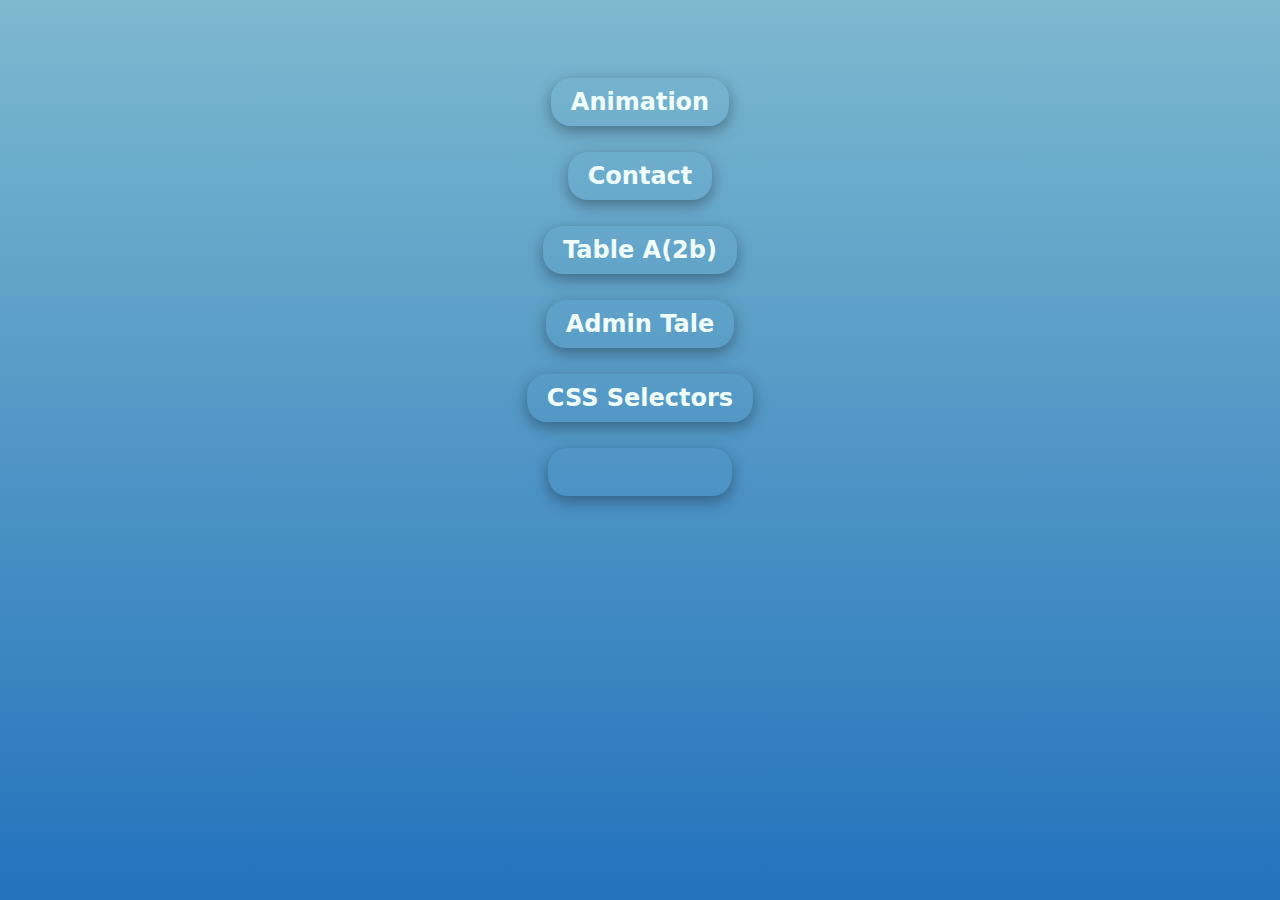
<file: index.html>
<!DOCTYPE html>
<html lang="en">
  <head>
    <meta charset="UTF-8" />
    <meta name="viewport" content="width=device-width, initial-scale=1.0" />
    <!-- STYLES -->
    <link rel="stylesheet" href="./css/reset.css" />
    <link rel="stylesheet" href="./css/styles.css" />

    <!-- FONTS -->
    <link rel="preconnect" href="https://fonts.googleapis.com" />
    <link rel="preconnect" href="https://fonts.gstatic.com" crossorigin />
    <link
      href="https://fonts.googleapis.com/css2?family=PT+Sans:ital,wght@0,400;0,700;1,400;1,700&family=Source+Sans+3:ital,wght@0,200..900;1,200..900&display=swap"
      rel="stylesheet"
    />

    <!-- ICONS -->
    <link rel="preconnect" href="https://cdnjs.cloudflare.com" />
    <link
      rel="stylesheet"
      href="https://cdnjs.cloudflare.com/ajax/libs/font-awesome/6.7.2/css/all.min.css"
      integrity="sha512-Evv84Mr4kqVGRNSgIGL/F/aIDqQb7xQ2vcrdIwxfjThSH8CSR7PBEakCr51Ck+w+/U6swU2Im1vVX0SVk9ABhg=="
      crossorigin="anonymous"
      referrerpolicy="no-referrer"
    />
    <title>F8 Zoom Day 9</title>
  </head>
  <body>
    <div class="main-container">
      <ul class="nav-list">
        <li class="nav-item">
          <a target="_blank" href="./animation.html">Animation</a>
        </li>
        <li class="nav-item">
          <a target="_blank" href="./contact.html">Contact</a>
        </li>
        <li class="nav-item">
          <a target="_blank" href="./table.html">Table A(2b)</a>
        </li>
        <li class="nav-item">
          <a target="_blank" href="./admin-table.html">Admin Tale</a>
        </li>
        <li class="nav-item">
          <a target="_blank" href="./css-selectors-game.html">CSS Selectors</a>
        </li>
        <li class="nav-item">
          <a href=""><span class="loader"></span></a>
        </li>
      </ul>
    </div>
  </body>
</html>
</file>
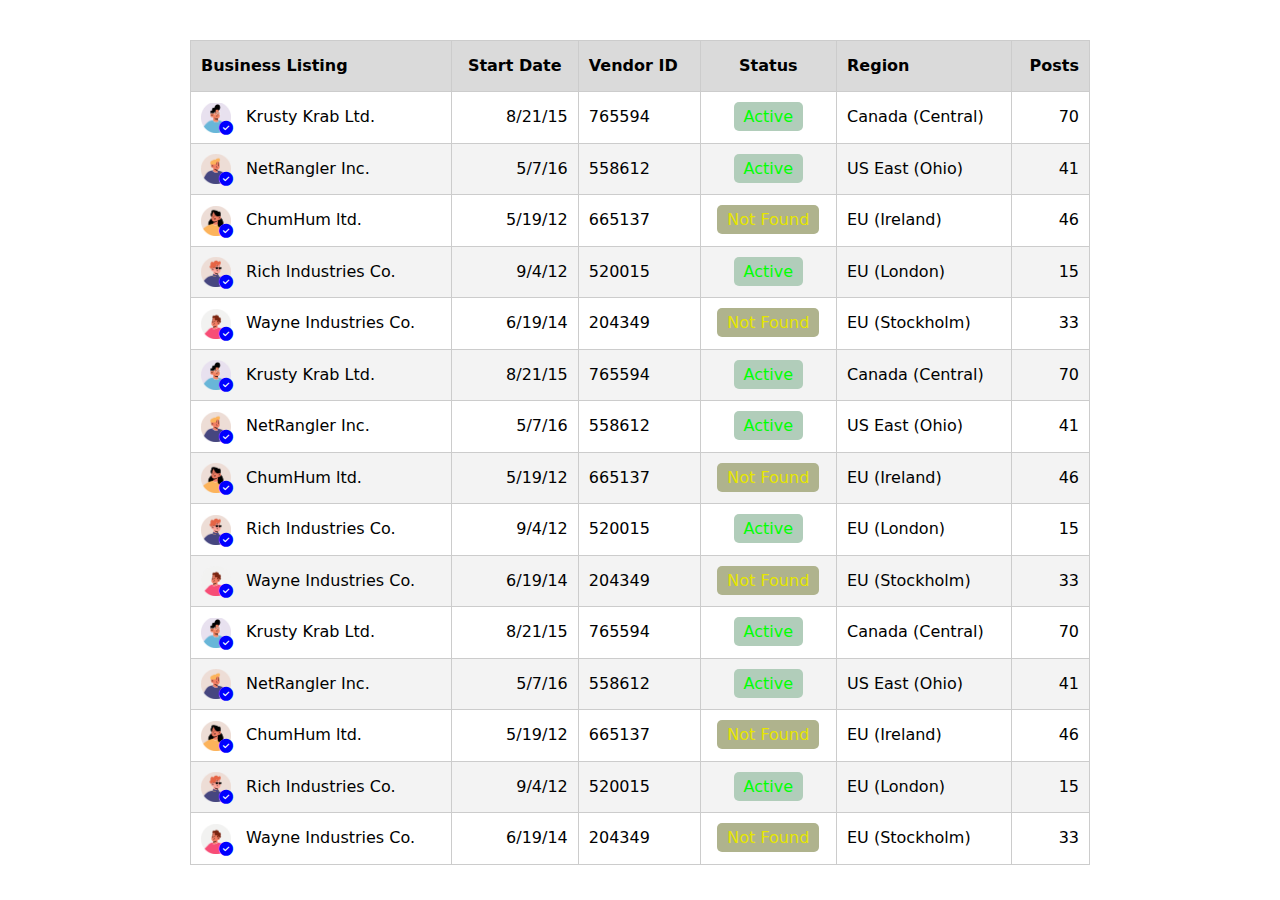
<file: admin-table.html>
<!DOCTYPE html>
<html lang="en">
  <head>
    <meta charset="UTF-8" />
    <meta name="viewport" content="width=device-width, initial-scale=1.0" />
    <!-- STYLES -->
    <link rel="stylesheet" href="./css/reset.css" />
    <link rel="stylesheet" href="./css/table.css" />

    <!-- FONTS -->
    <link rel="preconnect" href="https://fonts.googleapis.com" />
    <link rel="preconnect" href="https://fonts.gstatic.com" crossorigin />
    <link
      href="https://fonts.googleapis.com/css2?family=PT+Sans:ital,wght@0,400;0,700;1,400;1,700&family=Source+Sans+3:ital,wght@0,200..900;1,200..900&display=swap"
      rel="stylesheet"
    />

    <!-- ICONS -->
    <link rel="preconnect" href="https://cdnjs.cloudflare.com" />
    <link
      rel="stylesheet"
      href="https://cdnjs.cloudflare.com/ajax/libs/font-awesome/6.7.2/css/all.min.css"
      integrity="sha512-Evv84Mr4kqVGRNSgIGL/F/aIDqQb7xQ2vcrdIwxfjThSH8CSR7PBEakCr51Ck+w+/U6swU2Im1vVX0SVk9ABhg=="
      crossorigin="anonymous"
      referrerpolicy="no-referrer"
    />
    <title>Admin Table</title>
  </head>
  <body>
    <div class="wrapper">
      <table class="admin-table">
        <thead>
          <tr>
            <th class="left">Business Listing</th>
            <th>Start Date</th>
            <th class="left">Vendor ID</th>
            <th>Status</th>
            <th class="left">Region</th>
            <th class="right">Posts</th>
          </tr>
        </thead>
        <tbody>
          <!-- row 1 -->
          <tr>
            <td class="left">
              <span class="avatar-wrapper">
                <img src="./img/img-avatar-1.png" alt="" class="avatar" />
                <i class="fa-solid fa-circle-check"></i>
              </span>
              Krusty Krab Ltd.
            </td>
            <td class="right">8/21/15</td>
            <td class="left">765594</td>
            <td class="center"><span class="active">Active</span></td>
            <td class="left">Canada (Central)</td>
            <td class="right">70</td>
          </tr>
          <!-- row 2 -->
          <tr>
            <td class="left">
              <span class="avatar-wrapper">
                <img src="./img/img-avatar-2.png" alt="" class="avatar" />
                <i class="fa-solid fa-circle-check"></i>
              </span>
              NetRangler Inc.
            </td>
            <td class="right">5/7/16</td>
            <td class="left">558612</td>
            <td class="center"><span class="active">Active</span></td>
            <td class="left">US East (Ohio)</td>
            <td class="right">41</td>
          </tr>
          <!-- row 3 -->
          <tr>
            <td class="left">
              <span class="avatar-wrapper">
                <img src="./img/img-avatar-3.png" alt="" class="avatar" />
                <i class="fa-solid fa-circle-check"></i>
              </span>
              ChumHum ltd.
            </td>
            <td class="right">5/19/12</td>
            <td class="left">665137</td>
            <td class="center"><span class="not-found">Not Found</span></td>
            <td class="left">EU (Ireland)</td>
            <td class="right">46</td>
          </tr>
          <!-- row 4 -->
          <tr>
            <td class="left">
              <span class="avatar-wrapper">
                <img src="./img/img-avatar-4.png" alt="" class="avatar" />
                <i class="fa-solid fa-circle-check"></i>
              </span>
              Rich Industries Co.
            </td>
            <td class="right">9/4/12</td>
            <td class="left">520015</td>
            <td class="center"><span class="active">Active</span></td>
            <td class="left">EU (London)</td>
            <td class="right">15</td>
          </tr>
          <!-- row 5 -->
          <tr>
            <td class="left">
              <span class="avatar-wrapper">
                <img src="./img/img-avatar-5.png" alt="" class="avatar" />
                <i class="fa-solid fa-circle-check"></i>
              </span>
              Wayne Industries Co.
            </td>
            <td class="right">6/19/14</td>
            <td class="left">204349</td>
            <td class="center"><span class="not-found">Not Found</span></td>
            <td class="left">EU (Stockholm)</td>
            <td class="right">33</td>
          </tr>
          <!-- row 6 -->
          <tr>
            <td class="left">
              <span class="avatar-wrapper">
                <img src="./img/img-avatar-1.png" alt="" class="avatar" />
                <i class="fa-solid fa-circle-check"></i>
              </span>
              Krusty Krab Ltd.
            </td>
            <td class="right">8/21/15</td>
            <td class="left">765594</td>
            <td class="center"><span class="active">Active</span></td>
            <td class="left">Canada (Central)</td>
            <td class="right">70</td>
          </tr>
          <!-- row 7 -->
          <tr>
            <td class="left">
              <span class="avatar-wrapper">
                <img src="./img/img-avatar-2.png" alt="" class="avatar" />
                <i class="fa-solid fa-circle-check"></i>
              </span>
              NetRangler Inc.
            </td>
            <td class="right">5/7/16</td>
            <td class="left">558612</td>
            <td class="center"><span class="active">Active</span></td>
            <td class="left">US East (Ohio)</td>
            <td class="right">41</td>
          </tr>
          <!-- row 8 -->
          <tr>
            <td class="left">
              <span class="avatar-wrapper">
                <img src="./img/img-avatar-3.png" alt="" class="avatar" />
                <i class="fa-solid fa-circle-check"></i>
              </span>
              ChumHum ltd.
            </td>
            <td class="right">5/19/12</td>
            <td class="left">665137</td>
            <td class="center"><span class="not-found">Not Found</span></td>
            <td class="left">EU (Ireland)</td>
            <td class="right">46</td>
          </tr>
          <!-- row 9 -->
          <tr>
            <td class="left">
              <span class="avatar-wrapper">
                <img src="./img/img-avatar-4.png" alt="" class="avatar" />
                <i class="fa-solid fa-circle-check"></i>
              </span>
              Rich Industries Co.
            </td>
            <td class="right">9/4/12</td>
            <td class="left">520015</td>
            <td class="center"><span class="active">Active</span></td>
            <td class="left">EU (London)</td>
            <td class="right">15</td>
          </tr>
          <!-- row 10 -->
          <tr>
            <td class="left">
              <span class="avatar-wrapper">
                <img src="./img/img-avatar-5.png" alt="" class="avatar" />
                <i class="fa-solid fa-circle-check"></i>
              </span>
              Wayne Industries Co.
            </td>
            <td class="right">6/19/14</td>
            <td class="left">204349</td>
            <td class="center"><span class="not-found">Not Found</span></td>
            <td class="left">EU (Stockholm)</td>
            <td class="right">33</td>
          </tr>
          <!-- row 11 -->
          <tr>
            <td class="left">
              <span class="avatar-wrapper">
                <img src="./img/img-avatar-1.png" alt="" class="avatar" />
                <i class="fa-solid fa-circle-check"></i>
              </span>
              Krusty Krab Ltd.
            </td>
            <td class="right">8/21/15</td>
            <td class="left">765594</td>
            <td class="center"><span class="active">Active</span></td>
            <td class="left">Canada (Central)</td>
            <td class="right">70</td>
          </tr>
          <!-- row 12 -->
          <tr>
            <td class="left">
              <span class="avatar-wrapper">
                <img src="./img/img-avatar-2.png" alt="" class="avatar" />
                <i class="fa-solid fa-circle-check"></i>
              </span>
              NetRangler Inc.
            </td>
            <td class="right">5/7/16</td>
            <td class="left">558612</td>
            <td class="center"><span class="active">Active</span></td>
            <td class="left">US East (Ohio)</td>
            <td class="right">41</td>
          </tr>
          <!-- row 13 -->
          <tr>
            <td class="left">
              <span class="avatar-wrapper">
                <img src="./img/img-avatar-3.png" alt="" class="avatar" />
                <i class="fa-solid fa-circle-check"></i>
              </span>
              ChumHum ltd.
            </td>
            <td class="right">5/19/12</td>
            <td class="left">665137</td>
            <td class="center"><span class="not-found">Not Found</span></td>
            <td class="left">EU (Ireland)</td>
            <td class="right">46</td>
          </tr>
          <!-- row 14 -->
          <tr>
            <td class="left">
              <span class="avatar-wrapper">
                <img src="./img/img-avatar-4.png" alt="" class="avatar" />
                <i class="fa-solid fa-circle-check"></i>
              </span>
              Rich Industries Co.
            </td>
            <td class="right">9/4/12</td>
            <td class="left">520015</td>
            <td class="center"><span class="active">Active</span></td>
            <td class="left">EU (London)</td>
            <td class="right">15</td>
          </tr>
          <!-- row 15 -->
          <tr>
            <td class="left">
              <span class="avatar-wrapper">
                <img src="./img/img-avatar-5.png" alt="" class="avatar" />
                <i class="fa-solid fa-circle-check"></i>
              </span>
              Wayne Industries Co.
            </td>
            <td class="right">6/19/14</td>
            <td class="left">204349</td>
            <td class="center"><span class="not-found">Not Found</span></td>
            <td class="left">EU (Stockholm)</td>
            <td class="right">33</td>
          </tr>
        </tbody>
      </table>
    </div>
  </body>
</html>
</file>
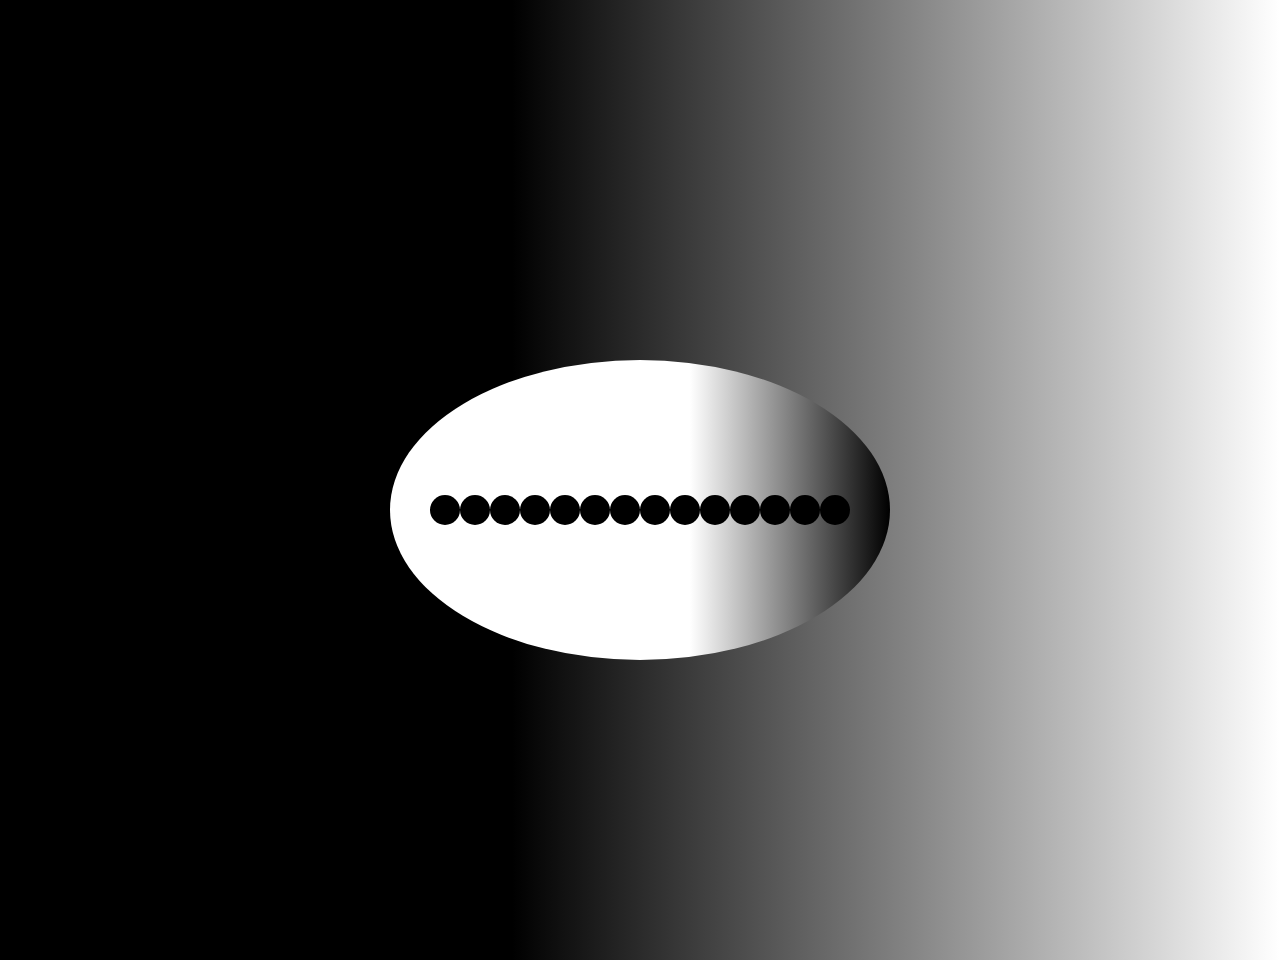
<file: animation.html>
<!DOCTYPE html>
<html lang="en">
  <head>
    <meta charset="UTF-8" />
    <meta name="viewport" content="width=device-width, initial-scale=1.0" />
    <link rel="stylesheet" href="./css/reset.css" />
    <link rel="stylesheet" href="./css/animation.css" />
    <title>Animation Page</title>
  </head>
  <body>
    <div class="container">
      <div class="egg-wrapper">
        <div class="pulse">
          <span class="dot" style="--i: 1"></span>
          <span class="dot" style="--i: 2"></span>
          <span class="dot" style="--i: 3"></span>
          <span class="dot" style="--i: 4"></span>
          <span class="dot" style="--i: 5"></span>
          <span class="dot" style="--i: 6"></span>
          <span class="dot" style="--i: 7"></span>
          <span class="dot" style="--i: 8"></span>
          <span class="dot" style="--i: 9"></span>
          <span class="dot" style="--i: 10"></span>
          <span class="dot" style="--i: 11"></span>
          <span class="dot" style="--i: 12"></span>
          <span class="dot" style="--i: 13"></span>
          <span class="dot" style="--i: 14"></span>
        </div>
      </div>
    </div>
  </body>
</html>
</file>
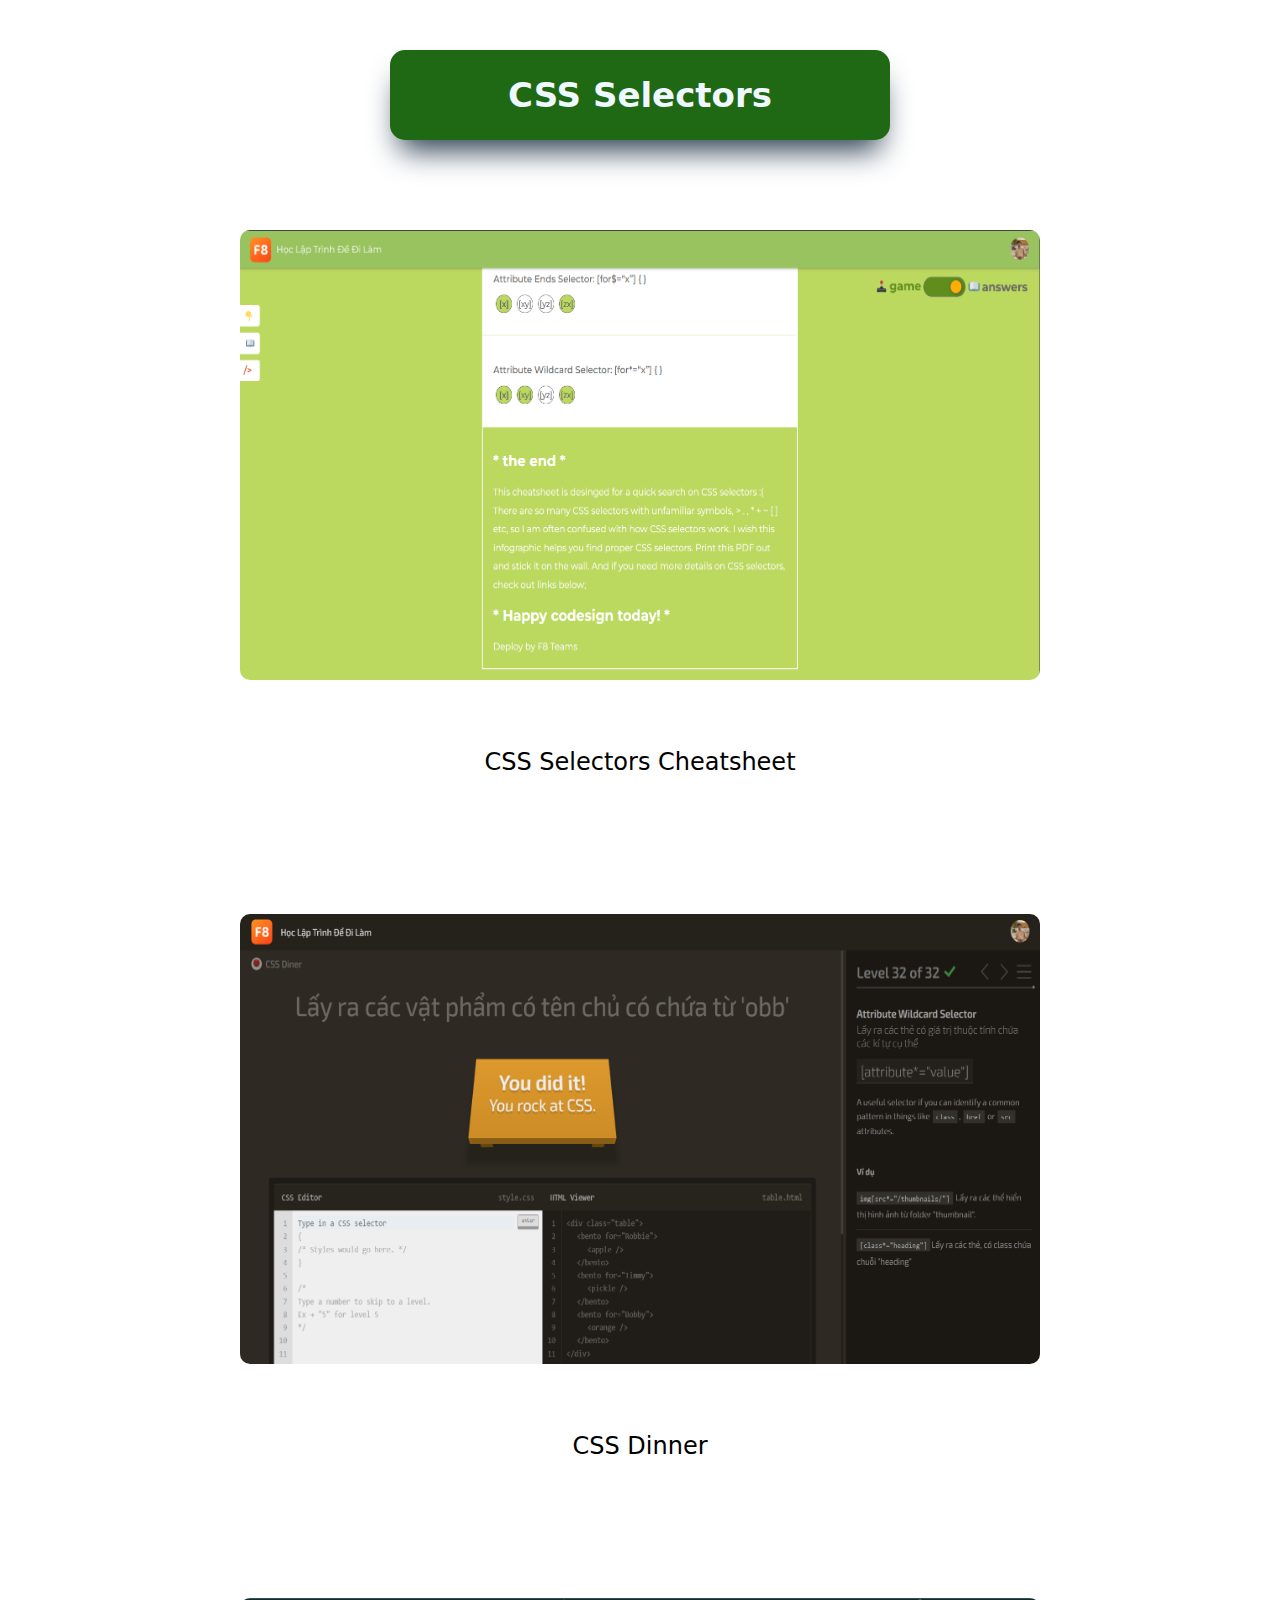
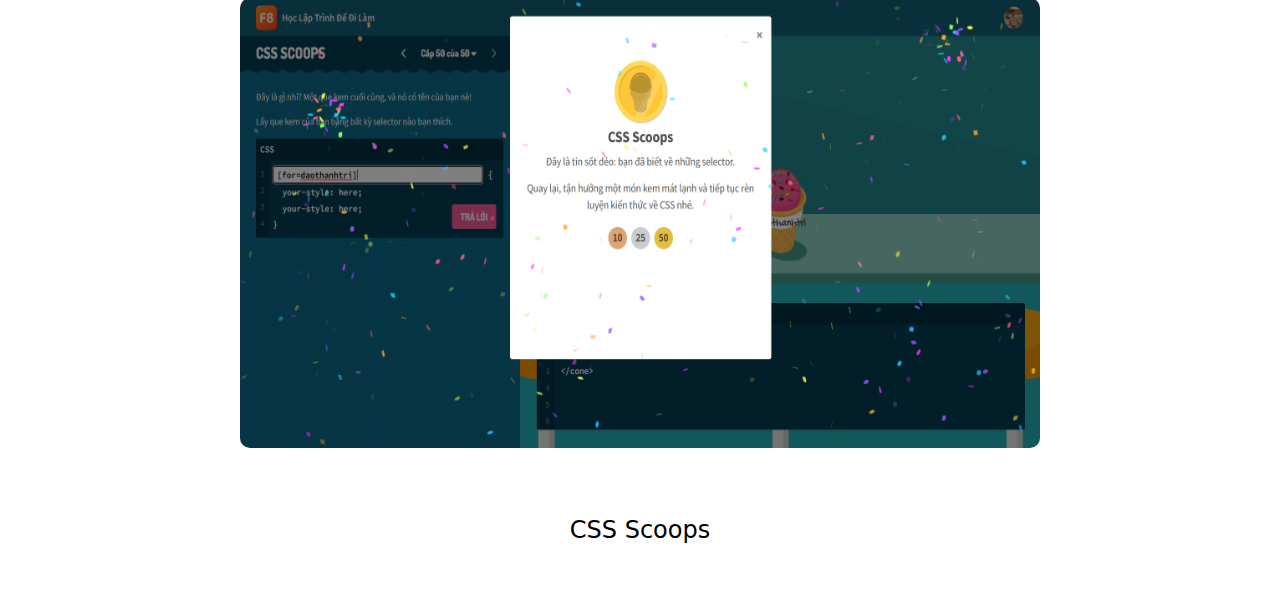
<file: css-selectors-game.html>
<!DOCTYPE html>
<html lang="en">
  <head>
    <meta charset="UTF-8" />
    <meta name="viewport" content="width=device-width, initial-scale=1.0" />
    <link rel="stylesheet" href="./css/reset.css" />
    <link rel="stylesheet" href="./css/css-selector.css" />
    <title>CSS Selectors</title>
  </head>
  <body>
    <div class="wrapper">
      <h1>CSS Selectors</h1>
      <div class="container">
        <div class="css-game">
          <img src="./img/img-css-selector-cheatsheet.png" alt="Cheatsheet" />
        </div>
        <p>CSS Selectors Cheatsheet</p>
        <div class="css-game">
          <img src="./img/img-css-selector-dinner.png" alt="Dinner" />
        </div>
        <p>CSS Dinner</p>
        <div class="css-game">
          <img src="./img/img-css-selector-scoops.png" alt="Scoops" />
        </div>
        <p>CSS Scoops</p>
      </div>
    </div>
  </body>
</html>
</file>
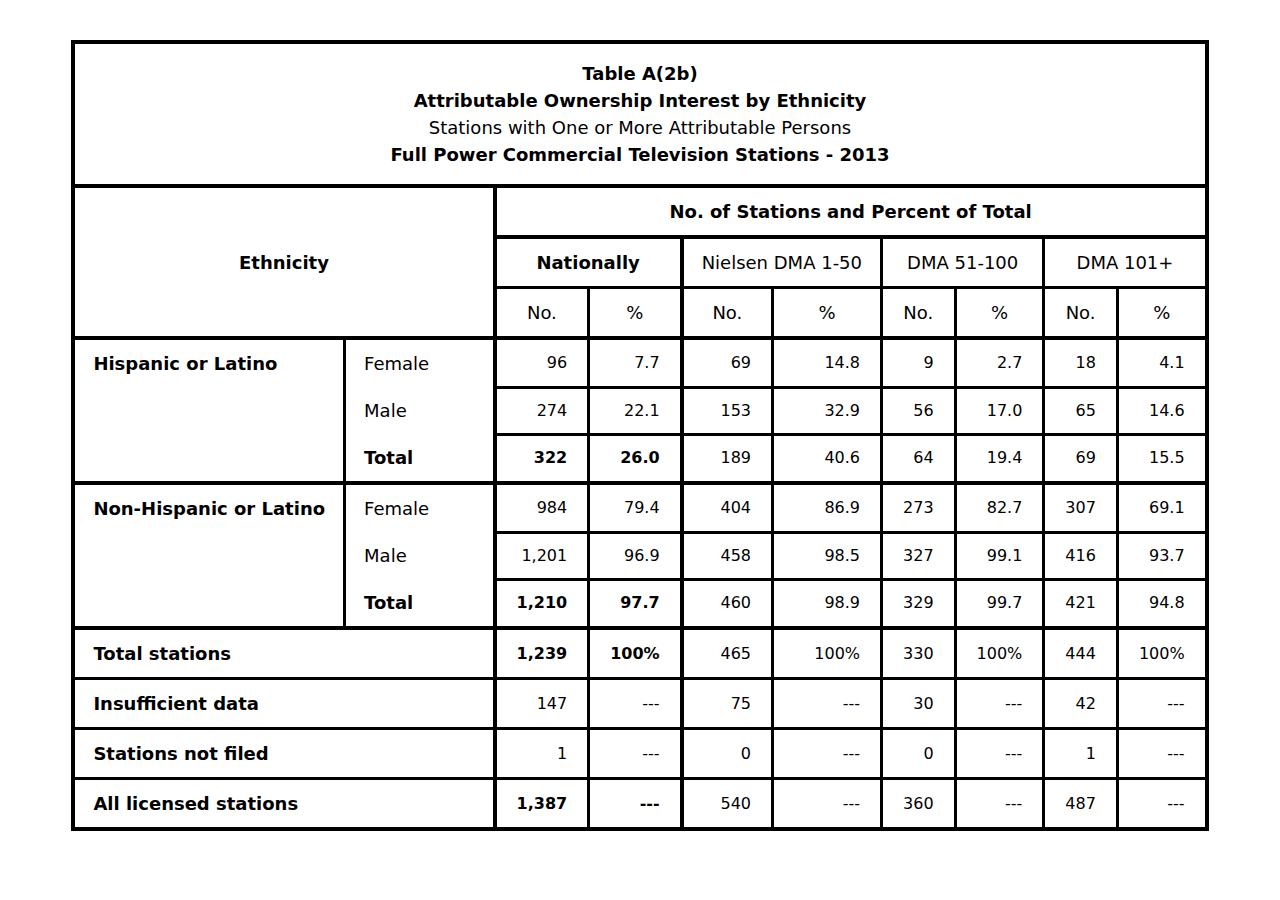
<file: table.html>
<!DOCTYPE html>
<html lang="en">
  <head>
    <meta charset="UTF-8" />
    <meta name="viewport" content="width=device-width, initial-scale=1.0" />
    <!-- STYLES -->
    <link rel="stylesheet" href="./css/reset.css" />
    <link rel="stylesheet" href="./css/table.css" />

    <!-- FONTS -->
    <link rel="preconnect" href="https://fonts.googleapis.com" />
    <link rel="preconnect" href="https://fonts.gstatic.com" crossorigin />
    <link
      href="https://fonts.googleapis.com/css2?family=PT+Sans:ital,wght@0,400;0,700;1,400;1,700&family=Source+Sans+3:ital,wght@0,200..900;1,200..900&display=swap"
      rel="stylesheet"
    />

    <!-- ICONS -->
    <link rel="preconnect" href="https://cdnjs.cloudflare.com" />
    <link
      rel="stylesheet"
      href="https://cdnjs.cloudflare.com/ajax/libs/font-awesome/6.7.2/css/all.min.css"
      integrity="sha512-Evv84Mr4kqVGRNSgIGL/F/aIDqQb7xQ2vcrdIwxfjThSH8CSR7PBEakCr51Ck+w+/U6swU2Im1vVX0SVk9ABhg=="
      crossorigin="anonymous"
      referrerpolicy="no-referrer"
    />
    <title>Table A2b</title>
  </head>
  <body>
    <table class="table">
      <caption>
        <p>Table A(2b)</p>
        <p>Attributable Ownership Interest by Ethnicity</p>
        <p>Stations with One or More Attributable Persons</p>
        <p>Full Power Commercial Television Stations - 2013</p>
      </caption>

      <thead>
        <tr>
          <th
            rowspan="3"
            colspan="2"
            class="fw-bold border-right-bold vertical-align-middle"
          >
            Ethnicity
          </th>
          <th colspan="8" class="fw-bold border-bottom-bold">
            No. of Stations and Percent of Total
          </th>
        </tr>
        <tr>
          <th colspan="2" class="fw-bold border-right-bold">Nationally</th>
          <th colspan="2">Nielsen DMA 1-50</th>
          <th colspan="2">DMA 51-100</th>
          <th colspan="2">DMA 101+</th>
        </tr>
        <tr>
          <th>No.</th>
          <th class="border-right-bold">%</th>
          <th>No.</th>
          <th>%</th>
          <th>No.</th>
          <th>%</th>
          <th>No.</th>
          <th>%</th>
        </tr>
      </thead>

      <tbody>
        <tr>
          <th rowspan="3" class="fw-bold border-right">Hispanic or Latino</th>
          <th class="border-right-bold min-width">Female</th>
          <td>96</td>
          <td class="border-right-bold">7.7</td>
          <td>69</td>
          <td>14.8</td>
          <td>9</td>
          <td>2.7</td>
          <td>18</td>
          <td>4.1</td>
        </tr>
        <tr>
          <th class="fw-normal border-right-bold">Male</th>
          <td>274</td>
          <td class="border-right-bold">22.1</td>
          <td>153</td>
          <td>32.9</td>
          <td>56</td>
          <td>17.0</td>
          <td>65</td>
          <td>14.6</td>
        </tr>
        <tr>
          <th class="fw-bold border-right-bold">Total</th>
          <td class="total">322</td>
          <td class="total border-right-bold">26.0</td>
          <td>189</td>
          <td>40.6</td>
          <td>64</td>
          <td>19.4</td>
          <td>69</td>
          <td>15.5</td>
        </tr>

        <tr>
          <th rowspan="3" class="fw-bold border-right">
            Non-Hispanic or Latino
          </th>
          <th class="fw-normal border-right-bold">Female</th>
          <td>984</td>
          <td class="border-right-bold">79.4</td>
          <td>404</td>
          <td>86.9</td>
          <td>273</td>
          <td>82.7</td>
          <td>307</td>
          <td>69.1</td>
        </tr>
        <tr>
          <th class="fw-normal border-right-bold">Male</th>
          <td>1,201</td>
          <td class="border-right-bold">96.9</td>
          <td>458</td>
          <td>98.5</td>
          <td>327</td>
          <td>99.1</td>
          <td>416</td>
          <td>93.7</td>
        </tr>
        <tr>
          <th class="fw-bold border-right-bold">Total</th>
          <td class="total">1,210</td>
          <td class="total border-right-bold">97.7</td>
          <td>460</td>
          <td>98.9</td>
          <td>329</td>
          <td>99.7</td>
          <td>421</td>
          <td>94.8</td>
        </tr>

        <tr>
          <th colspan="2" class="fw-bold border-right-bold border-bottom">
            Total stations
          </th>
          <td class="total">1,239</td>
          <td class="total border-right-bold">100%</td>
          <td>465</td>
          <td>100%</td>
          <td>330</td>
          <td>100%</td>
          <td>444</td>
          <td>100%</td>
        </tr>
        <tr>
          <th colspan="2" class="fw-bold border-right-bold border-bottom">
            Insufficient data
          </th>
          <td>147</td>
          <td class="border-right-bold">---</td>
          <td>75</td>
          <td>---</td>
          <td>30</td>
          <td>---</td>
          <td>42</td>
          <td>---</td>
        </tr>
        <tr>
          <th colspan="2" class="fw-bold border-right-bold border-bottom">
            Stations not filed
          </th>
          <td>1</td>
          <td class="border-right-bold">---</td>
          <td>0</td>
          <td>---</td>
          <td>0</td>
          <td>---</td>
          <td>1</td>
          <td>---</td>
        </tr>
        <tr>
          <th colspan="2" class="fw-bold border-right-bold">
            All licensed stations
          </th>
          <td class="total">1,387</td>
          <td class="total border-right-bold">---</td>
          <td>540</td>
          <td>---</td>
          <td>360</td>
          <td>---</td>
          <td>487</td>
          <td>---</td>
        </tr>
      </tbody>
    </table>
  </body>
</html>
</file>
<file: css/styles.css>
html {
  font-size: 62.5%;
}

* {
  box-sizing: border-box;
}

body {
  font-family: system-ui, -apple-system, BlinkMacSystemFont, "Segoe UI", Roboto,
    Oxygen, Ubuntu, Cantarell, "Open Sans", "Helvetica Neue", sans-serif;
}

.main-container {
  display: flex;
  padding-top: 90px;
  width: 100%;
  height: 100vh;
  background-image: linear-gradient(#7db9cf, #2372bc);
}

.nav-list {
  display: flex;
  flex-direction: column;
  align-items: center;
  gap: 50px;
  width: 100%;
  height: 100%;
  list-style-type: none;
}

.nav-list a {
  font-size: 2.4rem;
  font-weight: 600;
  text-decoration: none;
  padding: 10px 20px;
  border-radius: 20px;
  color: azure;
  box-shadow: rgba(0, 0, 0, 0.35) 0px 5px 15px;
}

.nav-list a:hover {
  background-color: azure;
  color: #0065c3;
  box-shadow: rgba(255, 255, 255, 0.35) 0px 5px 15px;
}

/* Loader animation */
.loader {
  width: fit-content;
  font-weight: 600;
  font-family: monospace;
  font-size: 2.4rem;
  clip-path: inset(0 100% 0 0);
  animation: l5 2s steps(11) infinite;
}
.loader:before {
  content: "Loading...";
}
@keyframes l5 {
  to {
    clip-path: inset(0 -1ch 0 0);
  }
}
</file>
<file: css/table.css>
* {
  box-sizing: border-box;
}

h1,
h2,
h3,
h4,
h5,
h6 {
  font-weight: bold;
}

html {
  font-size: 62.5%;
}

body {
  font-family: system-ui, -apple-system, BlinkMacSystemFont, "Segoe UI", Roboto,
    Oxygen, Ubuntu, Cantarell, "Open Sans", "Helvetica Neue", sans-serif;
  line-height: 1.5;
}

table {
  min-width: 900px;
  background: #ffffff;
  border-collapse: collapse;
  margin-top: 40px;
  margin-left: auto;
  margin-right: auto;
}

/* Start Table A2b */

.table {
  font-size: 1.6rem;
  border: 4px solid #000;
}

.table caption {
  border: 4px solid #000;
  background-color: #fff;
  border-bottom: none;
  font-size: 1.8rem;
  font-weight: bold;
  padding: 16px;
}

.table th {
  font-size: 1.8rem;
}

.table caption p:nth-of-type(3) {
  font-weight: normal;
}

.table .fw-bold {
  font-weight: bold;
}

.table .total {
  font-weight: bold;
}
.table tbody td {
  text-align: right;
  vertical-align: middle;
}

.vertical-align-middle {
  vertical-align: middle;
}

.table tbody th {
  text-align: left;
}

.table thead tr,
.table thead th {
  border: 3px solid #000000;
}

.table tr:nth-of-type(1),
.table tr:nth-of-type(4),
.table tr:nth-of-type(7) {
  border-top: 4px solid #000;
}

.border-right-bold {
  border-right: 4px solid black !important;
}

.border-right {
  border-right: 3px solid black;
}

.border-bottom-bold {
  border-bottom: 4px solid black !important;
}

.border-bottom {
  border-bottom: 3px solid black;
}

.table th {
  padding: 10px 18px;
}

.table td {
  border: 3px solid #000000;
  padding: 8px 20px;
}

.min-width {
  min-width: 150px;
}

/* End Table A2b */

/* Start admin-table */
.wrapper {
  max-width: 1200px;
  margin-left: auto;
  margin-right: auto;
}

.admin-table th,
.admin-table td {
  padding: 5px 10px;
}

.admin-table .left {
  text-align: left;
}

.admin-table .right {
  text-align: right;
}

.admin-table .center {
  text-align: center;
}

.admin-table .not-found {
  text-align: center;
}

.admin-table th,
.admin-table td {
  font-size: 1.6rem;
  border: 1px solid #ccc;
  padding: 10px;
  height: 30px;
  line-height: 30px;
}

.admin-table th {
  font-weight: bold;
  background-color: #dadada;
}

.admin-table tr:nth-child(even) {
  background-color: #f3f3f3;
}

.admin-table .avatar-wrapper {
  position: relative;
  width: 30px;
  height: 30px;
  display: inline-block;
  margin-right: 10px;
  vertical-align: middle;
}

.admin-table .avatar {
  width: 100%;
  height: 100%;
  object-fit: cover;
}

.admin-table i {
  position: absolute;
  top: 18px;
  right: -2px;
  background-color: #fff;
  color: blue;
  font-size: 1.4rem;
  border-radius: 50%;
}

.admin-table .active {
  padding: 5px 10px;
  color: #00ff04;
  background-color: #b1cdba;
  border-radius: 5px;
}

.admin-table .not-found {
  padding: 5px 10px;
  color: #e6e600;
  background-color: #afb38d;
  border-radius: 5px;
}

.admin-table tr {
  transition: opacity ease 0.4s;
}

.admin-table tr:hover {
  opacity: 0.6;
}
</file>
<file: css/animation.css>
.container {
  display: flex;
  align-items: center;
  gap: 10px;
  height: 100vh;
  padding-top: 60px;
  background-image: linear-gradient(to left, #fff, #000 60%);
}

.egg-wrapper {
  display: flex;
  justify-content: center;
  align-items: center;
  max-width: 700px;
  height: 300px;
  margin: auto;
  border-radius: 50%;
  background-image: linear-gradient(to right, #fff 60%, #000);
}

.pulse {
  display: flex;
  align-items: center;
  justify-content: center;
  width: 500px;
  height: 200px;
}

.dot {
  position: relative;
  width: 30px;
  height: 30px;
}

.pulse .dot::before {
  position: absolute;
  top: 0;
  content: "";
  width: 100%;
  height: 100%;
  background: #000;
  border-radius: 50%;
  opacity: 0;
  transform: translateY(0);
  animation: pulseup linear 1.8s infinite;
  animation-delay: calc(var(--i) * 0.3s);
}

.pulse .dot::after {
  position: absolute;
  top: 0;
  content: "";
  width: 100%;
  height: 100%;
  background: #000;
  border-radius: 50%;
  animation: pulsedown linear 1.8s infinite;
  animation-delay: calc(var(--i) * 0.3s);
}

@keyframes pulseup {
  0% {
    transform: scale(0.25);
    opacity: 0.25;
  }
  25% {
    transform: translateY(-25px) scale(0.25);
    opacity: 0.25;
  }
  35% {
    transform: translateY(-35px) scale(0.35);
    opacity: 0.35;
  }
  50% {
    transform: translateY(-50px) scale(0.5);
    opacity: 0.5;
  }
  65% {
    transform: translateY(-35px) scale(0.65);
    opacity: 0.65;
  }
  75% {
    transform: translateY(-25px) scale(0.75);
    opacity: 0.75;
  }
  100% {
    transform: scale(1);
    opacity: 1;
  }
}
@keyframes pulsedown {
  0% {
    transform: scale(1);
    opacity: 1;
  }
  25% {
    transform: translateY(25px) scale(0.75);
    opacity: 0.75;
  }
  35% {
    transform: translateY(35px) scale(0.65);
    opacity: 0.65;
  }
  50% {
    transform: translateY(50px) scale(0.5);
    opacity: 0.5;
  }
  65% {
    transform: translateY(35px) scale(0.35);
    opacity: 0.35;
  }
  75% {
    transform: translateY(25px) scale(0.25);
    opacity: 0.25;
  }
  100% {
    transform: scale(0.25);
    opacity: 0.25;
  }
}
</file>
<file: css/css-selector.css>
html {
  font-family: system-ui, -apple-system, BlinkMacSystemFont, "Segoe UI", Roboto,
    Oxygen, Ubuntu, Cantarell, "Open Sans", "Helvetica Neue", sans-serif;
  font-size: 62.5%;
}

* {
  box-sizing: border-box;
}

body {
  font-size: 1.6rem;
}

.wrapper {
  max-width: 140rem;
  margin: 5rem auto;
  text-align: center;
}

h1 {
  font-size: 3.4rem;
  width: 500px;
  height: 90px;
  line-height: 90px;
  font-weight: 600;
  display: inline-block;
  border-radius: 15px;
  color: aliceblue;
  background-color: #1f6814;
  box-shadow: rgb(38, 57, 77) 0px 20px 30px -10px;
}

.container {
  display: flex;
  flex-direction: column;
  align-items: center;
  gap: 50px;
}

.css-game {
  margin-top: 90px;
  width: 800px;
  height: 450px;
}

img {
  width: 100%;
  height: 100%;
  margin-bottom: 10px;
  border-radius: 10px;
}

img:hover {
  box-shadow: rgb(0, 0, 0) 0px 20px 30px -10px;
}

p {
  font-size: 2.4rem;
  margin-top: 20px;
  font-weight: 500;
}
</file>
